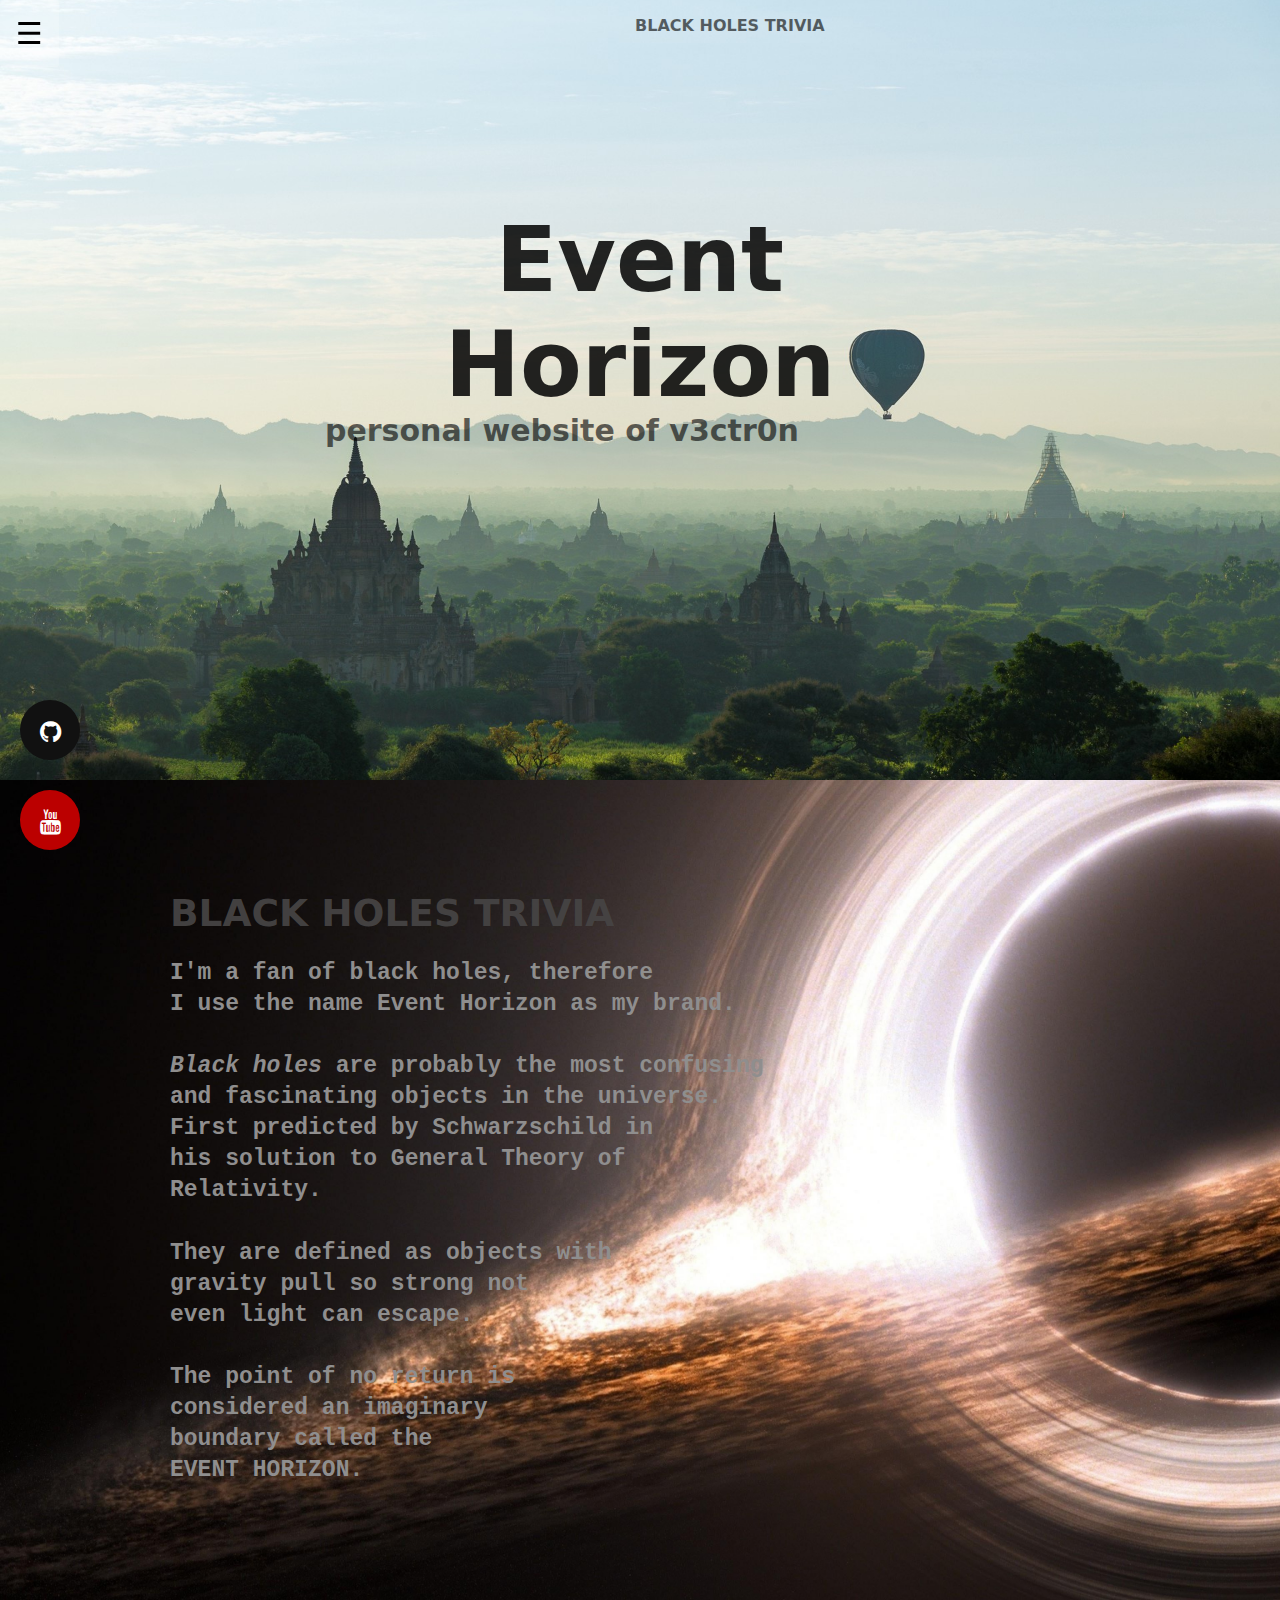
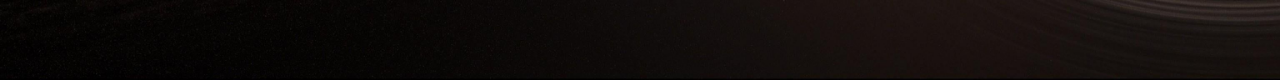
<file: index.html>
<html lang="en">
<head>
    <meta charset="UTF-8">
    <meta http-equiv="X-UA-Compatible" content="IE=edge">
    <meta name="viewport" content="width=device-width, initial-scale=1.0">
    <link rel="stylesheet" href="styles/styles.css" />
    <link rel="stylesheet" href="https://cdnjs.cloudflare.com/ajax/libs/font-awesome/4.7.0/css/font-awesome.min.css">
    <title>Event Horizon</title>
    <div class="navbar">
      <ul>
          <li><a href ="#trivia"><strong>BLACK HOLES TRIVIA</strong></a></li>
      </ul>
    </div>

       <!--menu-->
      <div id="mySidenav" class="sidenav">
        <a href="javascript:void(0)" class="closebtn" onclick="closeNav()">&times;</a>
        <a href="index.html">Home</a>
        <a href="writeups.html">Writeups</a>
        <a href="tutorials.html">Tutorials</a>
        <a href="stories.html">Stories</a>
      </div>
      
      <div id="main">
        <span style="font-size:30px;cursor:pointer" onclick="openNav()">&#9776; </span>
      </div>
      <div class="img">
        <div class="home">
          <h1 style="font-size:90px">Event Horizon</h1>
          <h3>personal website of v3ctr0n</h3>
        </div>
      </div>
      <div class="links">
        <a href="https://github.com/v3ctr0n" class="fa fa-github"></a>
        <a href="https://www.youtube.com/channel/UCAloLN63C2jO5SUy60KK67A" class="fa fa-youtube"></a>
      </div>
</head>
<body>

  <section id="trivia">
    <div class="bl_img">
    <h2><strong>BLACK HOLES TRIVIA</strong></h>
    <div class="paragraph">
    <p>
      <pre>I'm a fan of black holes, therefore 
I use the name Event Horizon as my brand.

<i>Black holes</i> are probably the most confusing 
and fascinating objects in the universe.
First predicted by Schwarzschild in 
his solution to General Theory of 
Relativity.

They are defined as objects with 
gravity pull so strong not 
even light can escape.

The point of no return is 
considered an imaginary 
boundary called the 
EVENT HORIZON.
 </p>
      </pre>
      </div>
      </div>
  </section>    
</body>
<script src="script.js"></script>
</html>
</file>
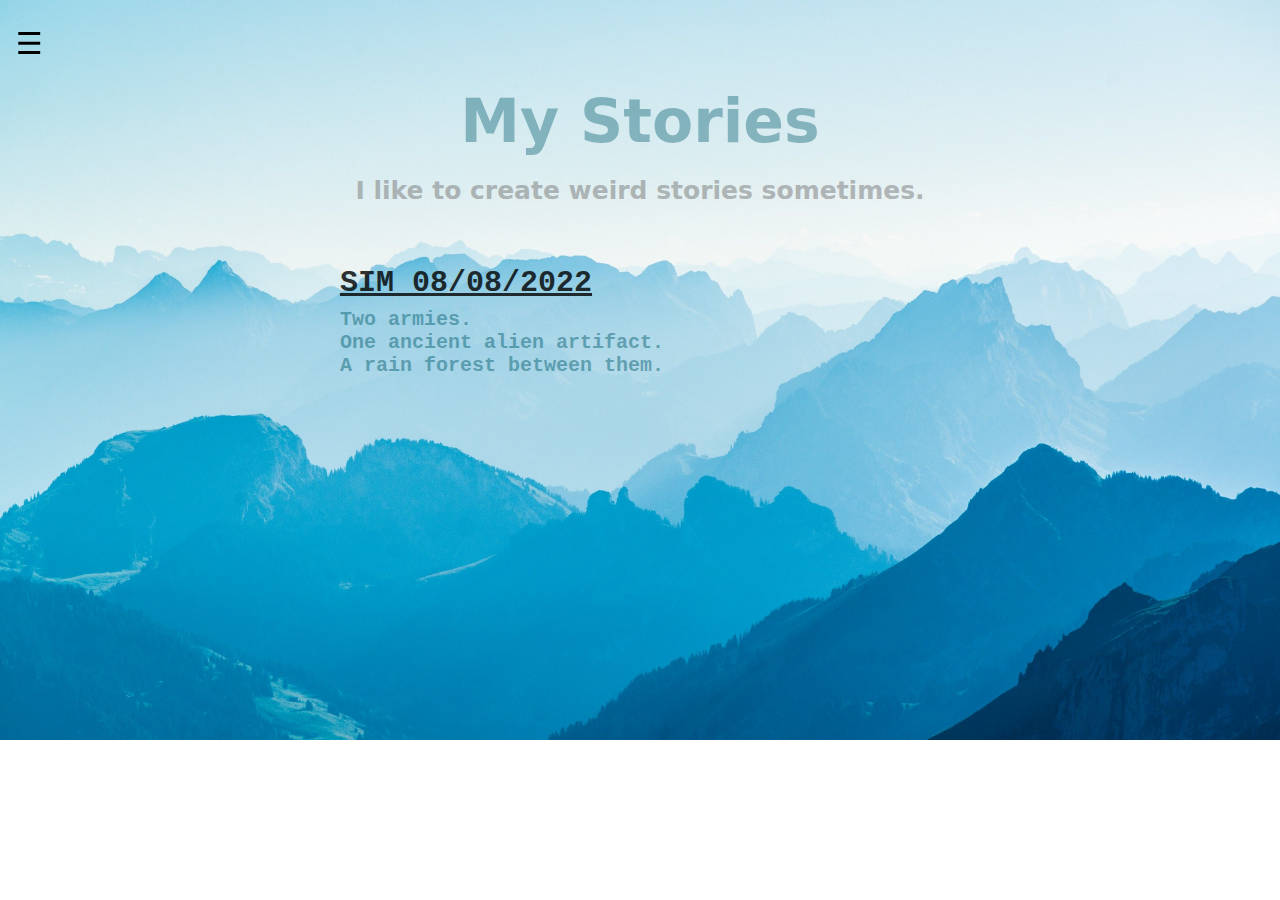
<file: stories.html>
<!DOCTYPE html>
<html lang="en">
<head>
    <meta charset="UTF-8">
    <meta http-equiv="X-UA-Compatible" content="IE=edge">
    <meta name="viewport" content="width=device-width, initial-scale=1.0">
    <link rel="stylesheet" href="styles/styles_str.css"/>
    <title>Stories</title>
          <!--menu-->
          <div id="mySidenav" class="sidenav">
            <a href="javascript:void(0)" class="closebtn" onclick="closeNav()">&times;</a>
            <a href="index.html">Home</a>
            <a href="writeups.html">Writeups</a>
            <a href="tutorials.html">Tutorials</a>
            <a href="stories.html">Stories</a>
          </div>       
          <div id="main">
            <span style="font-size:30px;cursor:pointer" onclick="openNav()">&#9776; </span>
          </div>
    <div class="img">
        <div class="home">
    <h1>My Stories</h1>
    <h3>I like to create weird stories sometimes.</h3>
    </div>
    </div>

    </head>
<body>
  <div id="stories">
  <nav class="navbar">
    <ul>
        <li><a href ="stories/sim.html"><strong>SIM 08/08/2022</strong></a></li>
        <p><strong>Two armies. <br>One ancient alien artifact.</br> A rain forest between them.</strong></p>
    </ul>
  </nav> 
  
    </div>   
</body>
<script src="script.js"></script>
</html>
</file>
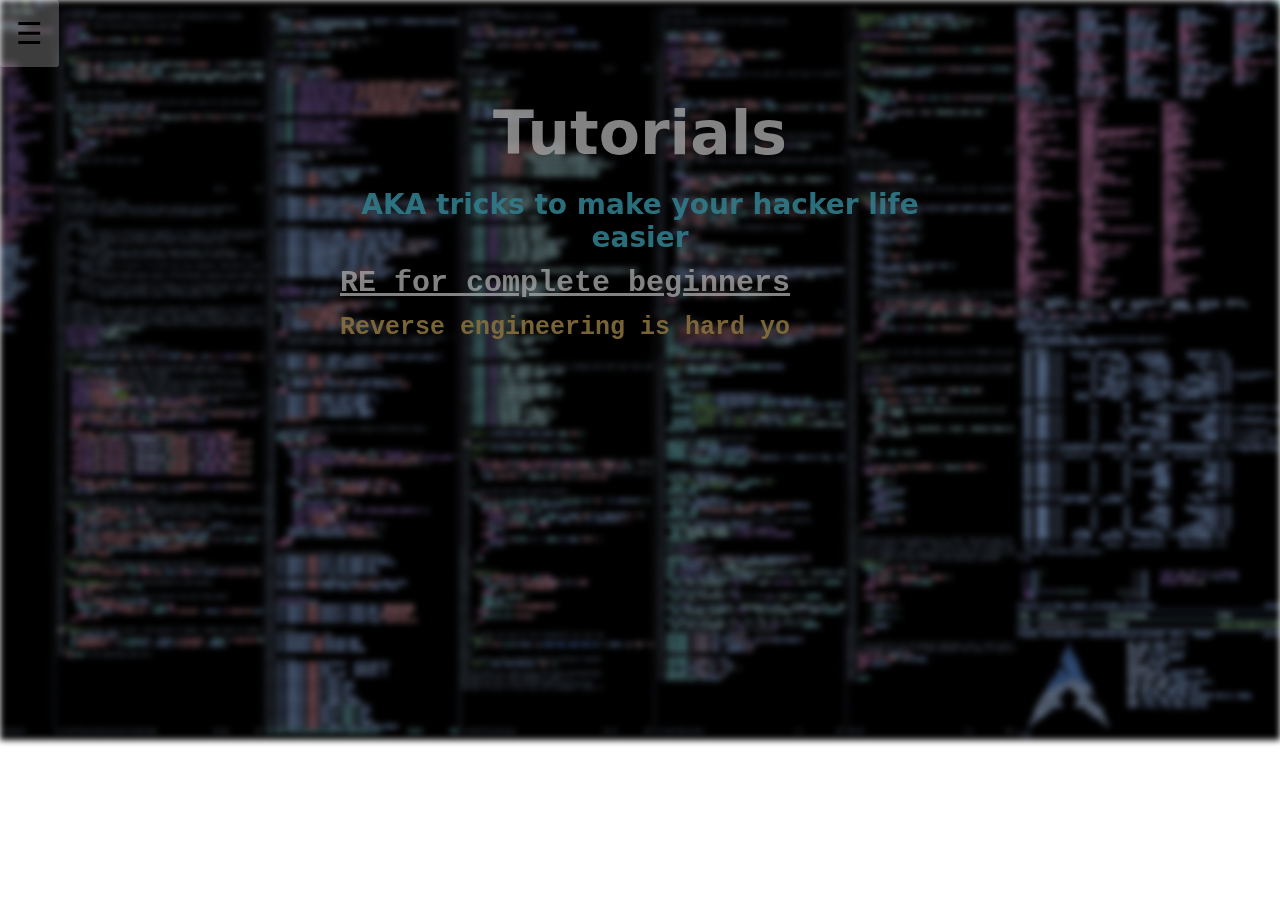
<file: tutorials.html>
<!DOCTYPE html>
<html lang="en">
<head>
    <meta charset="UTF-8">
    <meta http-equiv="X-UA-Compatible" content="IE=edge">
    <meta name="viewport" content="width=device-width, initial-scale=1.0">
    <link rel="stylesheet" href="styles/styles_t.css" />
    <title>Tutorials</title>
          <!--menu-->
          <div id="mySidenav" class="sidenav">
            <a href="javascript:void(0)" class="closebtn" onclick="closeNav()">&times;</a>
            <a href="index.html">Home</a>
            <a href="writeups.html">Writeups</a>
            <a href="tutorials.html">Tutorials</a>
            <a href="stories.html">Stories</a>
          </div>
          
          <div id="main">
            <span style="font-size:30px;cursor:pointer" onclick="openNav()">&#9776; </span>
          </div>
    <div class="img"></div>
    <div class="home">
    <h1>Tutorials</h1>
    <h3><strong>AKA tricks to make your hacker life easier</strong></h3>
    </div>
</head>
<body>
  <div id="tutorials">
    <nav class="navbar">
      <ul>
          <li><a href ="tutorials/re.html"><strong>RE for complete beginners</strong></a></li>
          <p><strong>Reverse engineering is hard yo</strong></p>
      </ul>
    </nav> 
   </div>
</body>
<script src="script.js"></script>
</html>
</file>
<file: styles/styles.css>
body {
    margin: 0;
    overflow-x:hidden;
    font-family: system-ui, -apple-system, BlinkMacSystemFont, 'Segoe UI', Roboto, Oxygen, Ubuntu, Cantarell, 'Open Sans', 'Helvetica Neue', sans-serifs;
  }
  
  
  html {
    scroll-behavior: smooth;
  }
  .img {
    background-image: url("../images/background.jpeg");
    height: 780px;
    background-position: center;
    background-repeat: no-repeat;
    background-size: cover;
    position: relative;
    z-index: -1;
    
  }
  
    .home {
      text-align: center;
      position: absolute;
      top: 40%;
      left: 50%;
      transform: translate(-50%, -50%);
      color: white;
    }

  h1 {
    color: black;
    opacity: 85%;
  }

  h3 {
    color: black;
    position: absolute;
    bottom: 0px;
    left: 5px;
    font-size: 30px;
    opacity: 60%;
  }

.sidenav {
    height: 100%;
    width: 0;
    position: fixed;
    z-index: 1;
    top: 0;
    left: 0;
    background-color: #111;
    overflow-x: hidden;
    transition: 0.5s;
    padding-top: 60px;
  }
  
.sidenav a {
    padding: 8px 8px 8px 32px;
    text-decoration: none;
    font-size: 25px;
    color: #818181;
    display: block;
    transition: 0.3s;
  }
  
.sidenav a:hover {
    color: #f1f1f1;
  }
  
.sidenav .closebtn {
    position: absolute;
    top: 0;
    right: 25px;
    font-size: 36px;
    margin-left: 50px;
  }
  
#main {
    transition: margin-left .5s;
    padding: 16px;
    position: fixed;
    background-color: #ffffff3d;
    z-index: 2;
    border-radius: 5%;
  }
  
@media screen and (max-height: 450px) {
    .sidenav {padding-top: 15px;}
    .sidenav a {font-size: 18px;}
  }

.navbar{
  position: absolute;
  left: 595px;
}

.navbar a{
  text-decoration: none;
  color: black;
  opacity: 60%;
  font-family: system-ui, -apple-system, BlinkMacSystemFont, 'Segoe UI', Roboto, Oxygen, Ubuntu, Cantarell, 'Open Sans', 'Helvetica Neue', sans-serif;
}

.navbar > ul li { 
  list-style-type: none;
  display: inline;
  width: 90%;
}

section#trivia {
  width: 100%;
  text-align: left;
  color: #f1f1f170;
  font-size: 25px;
  position: absolute;
  top: 800px;
}

.fa {
  padding: 20px;
  margin: 20px;
  font-size: 100px;
  width: 20px;
  height: 20px;
  text-align: center;
  text-decoration: none;
  border-radius: 90%;
}

.fa:hover {
    opacity: 0.7;
}

.fa-youtube {
  background: #bb0000;
  color: white;
  position: absolute;
  z-index: 2;
  bottom: 30px;
}

.fa-github {
  background-color: #111;
  color: white;
  position: absolute;
  z-index: 2;
  bottom: 120px;
}

.bl_img {
  background-image: url("../images/black_hole.jpg");
  height: 900px;
  top: -20px;
  width: 100%;
  background-position: center;
  background-repeat: no-repeat;
  background-size: cover;
  position: absolute;
  z-index: -1;
  
}

.links{
  font-size: 25px;
  color: #2625256f;
  z-index: 2;

}

.bl_img h2{
  position: relative;
  top: 80px;
  left: 170px;
  color: #464444f2;
}

.paragraph{
  position: relative;
  font-size: 23px;
  color:#8f8e8e;
  text-align: left;
  line-height: 1.35 ;
}
</file>
<file: styles/styles_str.css>
body {
    margin: 0;
    font-family: system-ui, -apple-system, BlinkMacSystemFont, 'Segoe UI', Roboto, Oxygen, Ubuntu, Cantarell, 'Open Sans', 'Helvetica Neue', sans-serifs;
  }
  
  
  html {
    scroll-behavior: smooth;
  }
  .img {
    background-image: url("../images/bl_landscape.jpg");
    height: 740px;
    background-position: center;
    background-repeat: no-repeat;
    background-size: cover;
    position: relative;
    z-index: -1;
    
  }
  .home {
    text-align: center;
    position: absolute;
    top: 20%;
    left: 50%;
    transform: translate(-50%, -50%);
  }

  h1 {
    color: rgb(0, 91, 108);
    opacity: 39%;
    font-size: 60px;
    text-align: center;

  }

  h3 {
    color: rgb(108, 108, 108);
    font-size: 25px;
    position: relative;
    bottom: 20px;
    opacity: 45%;
  }


.sidenav {
    height: 100%;
    width: 0;
    position: fixed;
    z-index: 1;
    top: 0;
    left: 0;
    background-color: #111;
    overflow-x: hidden;
    transition: 0.5s;
    padding-top: 60px;
  }
  
.sidenav a {
    padding: 8px 8px 8px 32px;
    text-decoration: none;
    font-size: 25px;
    color: #818181;
    display: block;
    transition: 0.3s;
  }
  
.sidenav a:hover {
    color: #f1f1f1;
  }
  
.sidenav .closebtn {
    position: absolute;
    top: 0;
    right: 25px;
    font-size: 36px;
    margin-left: 50px;
  }
  
#main {
    transition: margin-left .5s;
    padding: 16px;
    position: fixed;
    top: 10px;
  }
  
@media screen and (max-height: 450px) {
    .sidenav {padding-top: 15px;}
    .sidenav a {font-size: 18px;}
  }

  .navbar {
    top: 250px;
    left: 300px;
    position: absolute;
    z-index: 1;
}

.navbar > ul li { 
  list-style-type: none;
  display: inline;
  font-family: 'Courier New', Courier, monospace;
}

.navbar a {
  text-decoration:underline;
  color: rgb(0, 0, 0);
  opacity: 80%;
  font-size: 30px;
}

p{
    color: rgb(0, 91, 108);
    opacity: 45%;
    font-size: 20px;
    font-family:'Courier New', Courier, monospace;
    position: relative;
    bottom: 12px;
}
</file>
<file: styles/styles_t.css>
body {
    margin: 0;
    overflow-x:hidden;
    font-family: system-ui, -apple-system, BlinkMacSystemFont, 'Segoe UI', Roboto, Oxygen, Ubuntu, Cantarell, 'Open Sans', 'Helvetica Neue', sans-serifs;
  }
  
h1 {
  color: #a3a3a3;
  opacity: 80%;
  font-size: 60px;
  
}

h3 {
  color: rgb(48, 126, 140);
  opacity: 88%;
  font-size: 28px;
  position: relative;
  bottom: 20px;
}

.home {
    text-align: center;
    position: absolute;
    top: 20%;
    left: 50%;
    transform: translate(-50%, -50%);
    
}
.img {
  background-image: url("../images/hack.jpg");
  height: 740px;
  background-position: center;
  background-repeat: no-repeat;
  background-size: cover;
  position: relative;
  z-index: -1;
  filter: blur(3px);
  -webkit-filter: blur(3px);
  
}
.sidenav {
    height: 100%;
    width: 0;
    position: fixed;
    z-index: 1;
    top: 0;
    left: 0;
    background-color: #111;
    overflow-x: hidden;
    transition: 0.5s;
    padding-top: 60px;
  }
  
.sidenav a {
    padding: 8px 8px 8px 32px;
    text-decoration: none;
    font-size: 25px;
    color: #818181;
    display: block;
    transition: 0.3s;
  }
  
.sidenav a:hover {
    color: #f1f1f1;
  }
  
.sidenav .closebtn {
    position: absolute;
    top: 0;
    right: 25px;
    font-size: 36px;
    margin-left: 50px;
  }
  
#main {
    transition: margin-left .5s;
    padding: 16px;
    position: fixed;
    background-color: #ffffff3d;
    z-index: 2;
    border-radius: 5%;
  }
  
@media screen and (max-height: 450px) {
    .sidenav {padding-top: 15px;}
    .sidenav a {font-size: 18px;}
  }
  .navbar {
    top: 250px;
    left: 300px;
    position: absolute;
    z-index: 1;
}

.navbar > ul li { 
  list-style-type: none;
  display: inline;
  font-family: 'Courier New', Courier, monospace;
}

.navbar a {
  text-decoration:underline;
  color: #a3a3a3;
  opacity: 80%;
  font-size: 30px;
}

p{
    color: rgb(137, 113, 62);
    opacity: 88%;
    font-size: 25px;
    font-family:'Courier New', Courier, monospace;
    position: relative;
    bottom: 12px;
}
</file>
